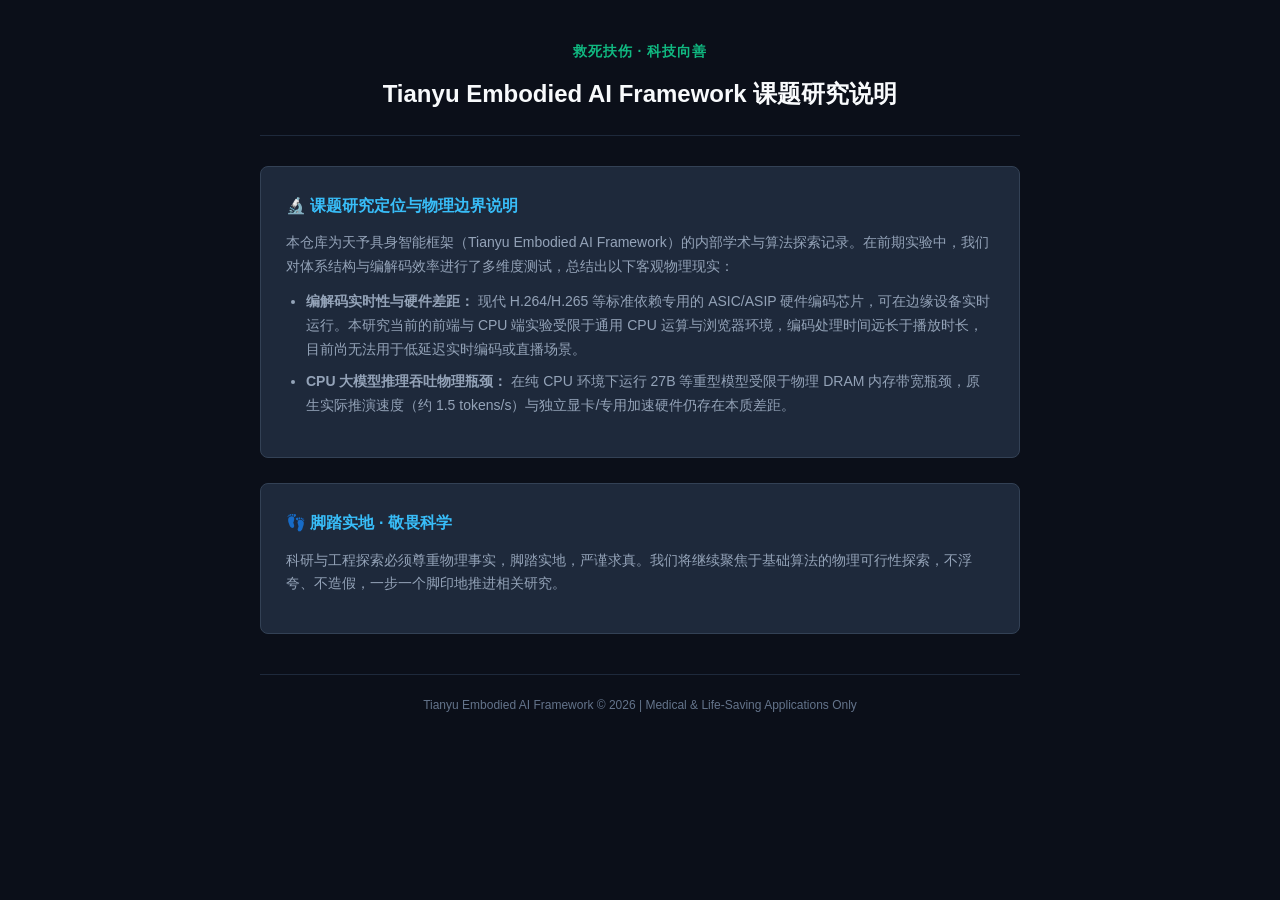
<file: index.html>
<!DOCTYPE html>
<html lang="zh-CN">
<head>
    <meta charset="UTF-8">
    <meta name="viewport" content="width=device-width, initial-scale=1.0">
    <title>Tianyu Embodied AI Framework | 课题研究说明</title>
    <style>
        * { box-sizing: border-box; margin: 0; padding: 0; }
        body { font-family: -apple-system, BlinkMacSystemFont, 'Segoe UI', Roboto, sans-serif; background: #0b0f19; color: #cbd5e1; line-height: 1.7; padding: 40px 20px; max-width: 800px; margin: 0 auto; }
        .header { border-bottom: 1px solid #1e293b; padding-bottom: 20px; margin-bottom: 30px; text-align: center; }
        .motto { color: #10b981; font-weight: bold; font-size: 14px; letter-spacing: 1px; margin-bottom: 10px; }
        .title { font-size: 24px; font-weight: 700; color: #f8fafc; }
        .card { background: #1e293b; border-radius: 8px; padding: 25px; margin-bottom: 25px; border: 1px solid #334155; }
        .card h2 { font-size: 16px; color: #38bdf8; margin-bottom: 12px; }
        p { font-size: 14px; margin-bottom: 12px; color: #94a3b8; }
        ul { padding-left: 20px; font-size: 14px; color: #94a3b8; margin-bottom: 15px; }
        li { margin-bottom: 8px; }
        .footer { text-align: center; font-size: 12px; color: #64748b; margin-top: 40px; border-top: 1px solid #1e293b; padding-top: 20px; }
    </style>
</head>
<body>
    <div class="header">
        <div class="motto">救死扶伤 · 科技向善</div>
        <div class="title">Tianyu Embodied AI Framework 课题研究说明</div>
    </div>

    <div class="card">
        <h2>🔬 课题研究定位与物理边界说明</h2>
        <p>本仓库为天予具身智能框架（Tianyu Embodied AI Framework）的内部学术与算法探索记录。在前期实验中，我们对体系结构与编解码效率进行了多维度测试，总结出以下客观物理现实：</p>
        <ul>
            <li><strong>编解码实时性与硬件差距：</strong> 现代 H.264/H.265 等标准依赖专用的 ASIC/ASIP 硬件编码芯片，可在边缘设备实时运行。本研究当前的前端与 CPU 端实验受限于通用 CPU 运算与浏览器环境，编码处理时间远长于播放时长，目前尚无法用于低延迟实时编码或直播场景。</li>
            <li><strong>CPU 大模型推理吞吐物理瓶颈：</strong> 在纯 CPU 环境下运行 27B 等重型模型受限于物理 DRAM 内存带宽瓶颈，原生实际推演速度（约 1.5 tokens/s）与独立显卡/专用加速硬件仍存在本质差距。</li>
        </ul>
    </div>

    <div class="card">
        <h2>👣 脚踏实地 · 敬畏科学</h2>
        <p>科研与工程探索必须尊重物理事实，脚踏实地，严谨求真。我们将继续聚焦于基础算法的物理可行性探索，不浮夸、不造假，一步一个脚印地推进相关研究。</p>
    </div>

    <div class="footer">
        Tianyu Embodied AI Framework © 2026 | Medical & Life-Saving Applications Only
    </div>
</body>
</html>
</file>
